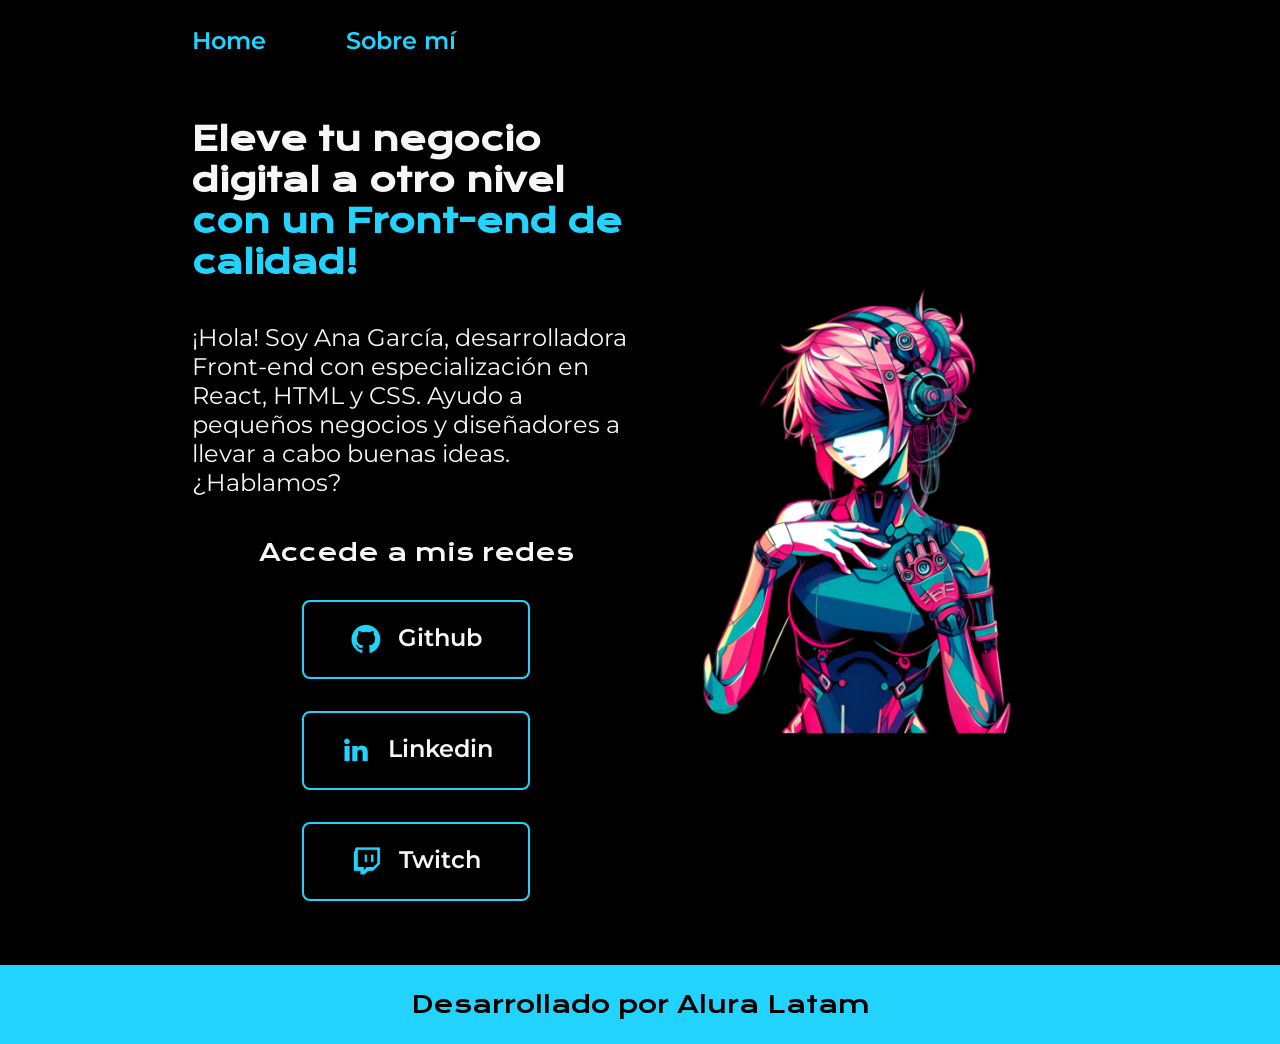
<file: Primera_web/index.html>
<!DOCTYPE html>
<html lang="en">
<head>
    <meta charset="UTF-8">
    <meta name="viewport" content="width=device-width, initial-scale=1.0">
    <title>Document</title>
    <link rel="stylesheet" href="styles/style.css">
</head>
<body>
    <header class="header">
        <nav class="header__menu">
            <a class="header__menu__link" href="index.html">Home</a>
            <a class="header__menu__link" href="about.html">Sobre mí</a>
        </nav>
    </header>
    <main class="presentacion">
        <section class="presentacion__contenido">
            <h1 class="presentacion__contenido__titulo">
                Eleve tu negocio digital a otro nivel 
                <strong class="titulo-destaque">con un Front-end de calidad!
                </strong></h1>
                <p class="presentacion__contenido__texto">¡Hola! Soy Ana García, desarrolladora Front-end con
                    especialización en React, HTML y CSS. Ayudo a pequeños
                    negocios y diseñadores a llevar a cabo buenas ideas.
                    ¿Hablamos?

                </p>
                <div class="presentacion__enlaces">
                    <h2 class="presentacion__enlaces__subtitulo">Accede a mis redes</h2>
                    <a class="presentacion__enlaces__link" href="https://github.com/">
                        <img src="./assets/github.png">
                        Github
                    </a>
                    <a class="presentacion__enlaces__link" href="https://linkedin.com/in/">
                        <img src="./assets/linkedin.png">
                        Linkedin
                    </a>
                    <a class="presentacion__enlaces__link" href="https://twitch.tv/">
                        <img src="./assets/twitch.png">
                        Twitch
                    </a>
                </div>
               
        </section>
            <img class="presentacion__imagen" src="./assets/imagen.png" alt="Foto de Ana García desarrolando un proyecto">
    </main>
    <footer class="footer">
        <p>Desarrollado por Alura Latam</p>
    </footer>
</body>
</html>
</file>
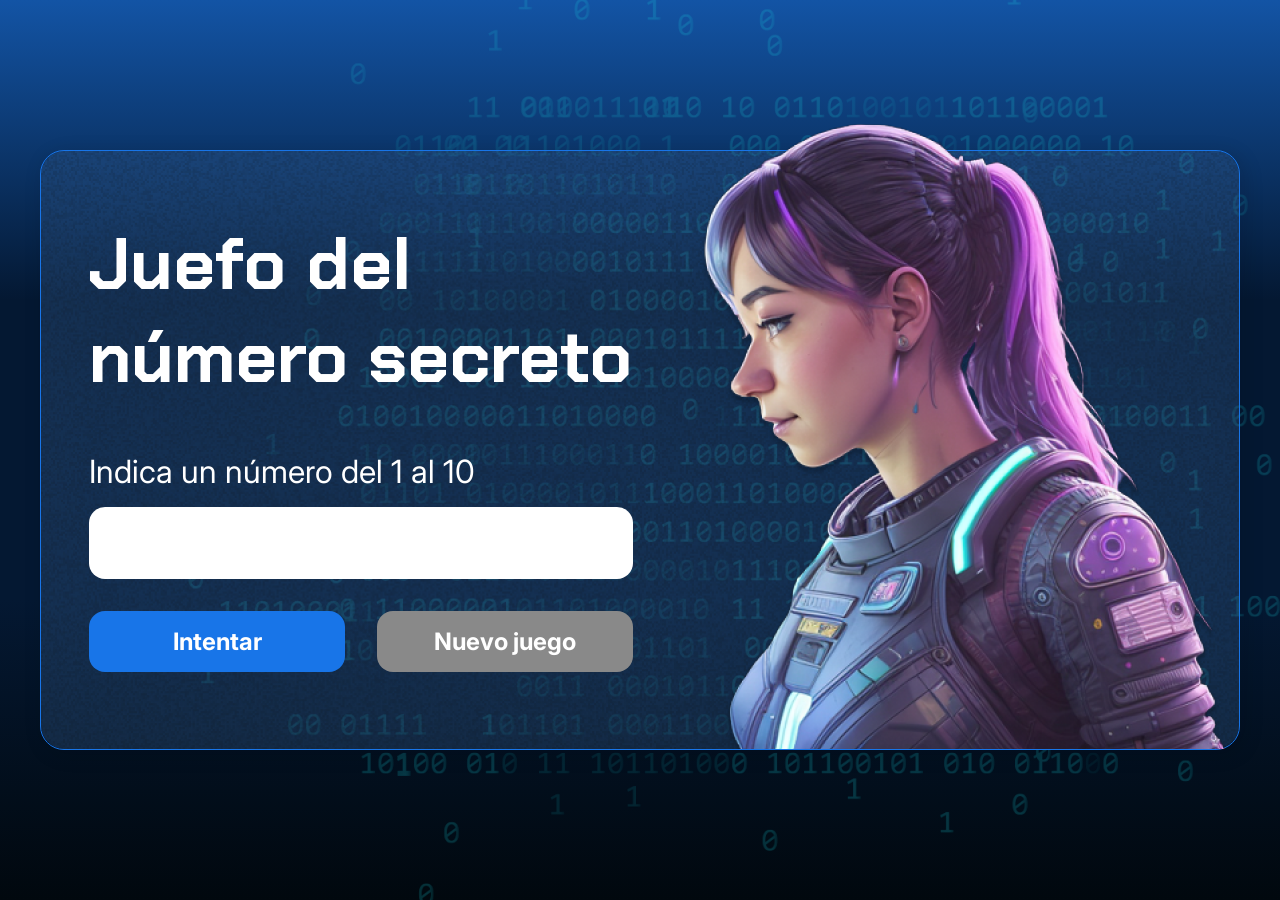
<file: Logica_Programacion/Html_JavaScript/js_game_2/index.html>
<!DOCTYPE html>
<html lang="pt-br">
  <head>
    <meta charset="UTF-8" />
    <meta name="viewport" content="width=device-width, initial-scale=1.0" />
    <link rel="preconnect" href="https://fonts.googleapis.com" />
    <link rel="preconnect" href="https://fonts.gstatic.com" crossorigin />
    <link
      href="https://fonts.googleapis.com/css2?family=Chakra+Petch:wght@700&family=Inter:wght@400;700&display=swap"
      rel="stylesheet"
    />
    <link rel="stylesheet" href="style.css" />
    <title>JS Game</title>
  </head>

  <body>
    <div class="container">
      <div class="container__contenido">
        <div class="container__informaciones">
          <div class="container__texto">
            <h1></h1>
            <p class="texto__parrafo"></p>
          </div>
          <input
            type="number"
            id="valorUsuario"
            min="1"
            max="10"
            class="container__input"
          />
          <div class="chute container__botones">
            <button onclick="verificarIntento();" class="container__boton">
              Intentar
            </button>
            <button onclick="reiniciarJuego();" class="container__boton" id="reiniciar" disabled>
              Nuevo juego
            </button>
          </div>
        </div>
        <img
          src="./img/ia.png"
          alt="Una persona mirando a la izquierda"
          class="container__imagen-persona"
        />
      </div>
    </div>

    <script src="app.js"></script>
  </body>
</html>
</file>
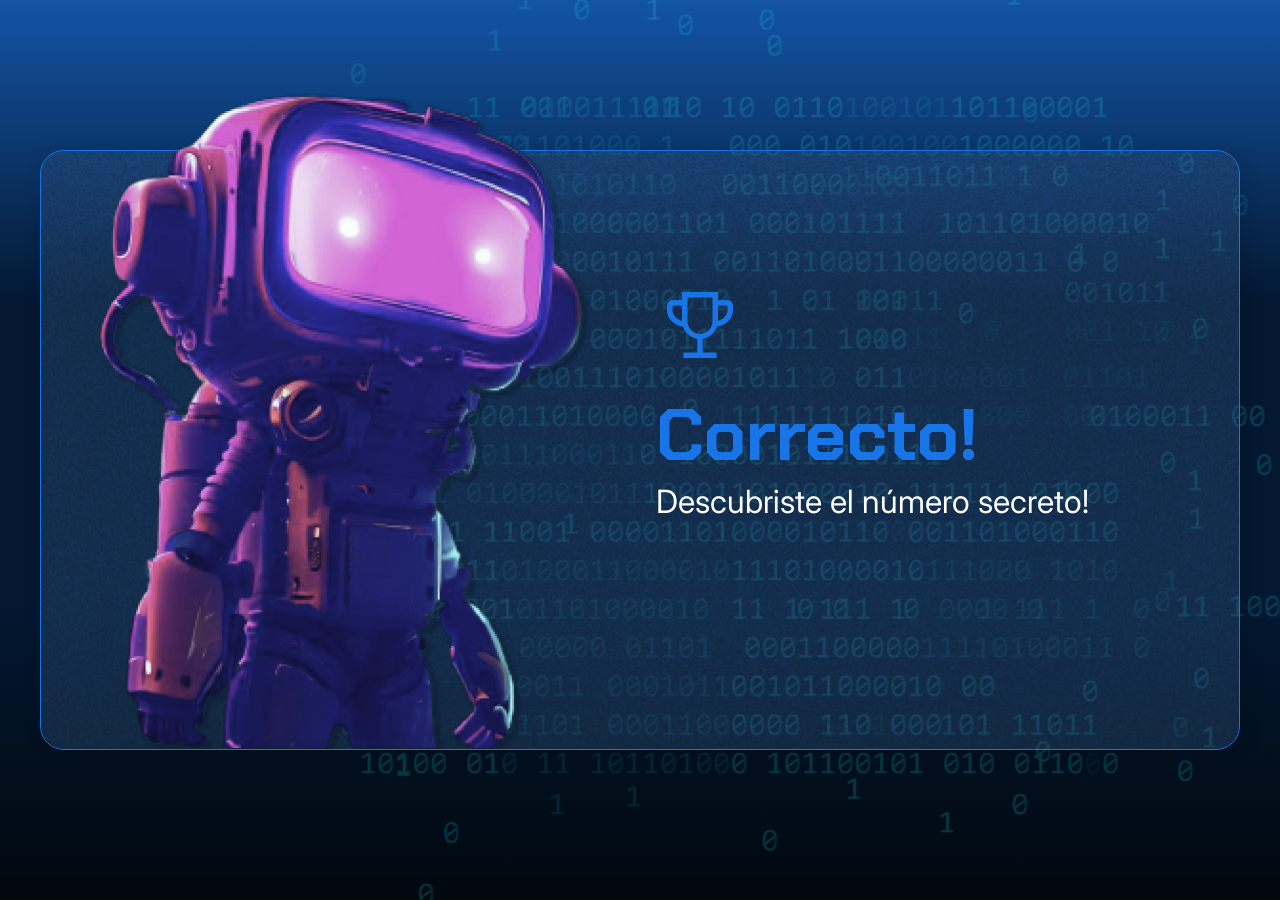
<file: Logica_Programacion/Javascript/js_game_primer_proyecto/index.html>
<!DOCTYPE html>
<html lang="en">

<head>
    <meta charset="UTF-8">
    <meta name="viewport" content="width=device-width, initial-scale=1.0">
    <link rel="preconnect" href="https://fonts.googleapis.com">
    <link rel="preconnect" href="https://fonts.gstatic.com" crossorigin>
    <link href="https://fonts.googleapis.com/css2?family=Chakra+Petch:wght@700&family=Inter:wght@400;700&display=swap"
        rel="stylesheet">
    <link rel="stylesheet" href="style.css">
    <title>JS Game</title>
</head>

<body>
    <div class="container">
        <div class="container__contenido">
            <img src="./img/robot.png" alt="Robot" class="container__imagen-robot" />
            <div class="container__informaciones">
                <img src="./img/trophy.png" alt="Icono de trofeo" />
                 <div class="container__texto">
                    <h1><span class="container__texto-azul">Correcto!</span></h1>
                    <h2>Descubriste el número secreto!</h2>
                </div>
            </div>
        </div>
    </div>
    <script src="app.js"></script>
</body>
</html>
</file>
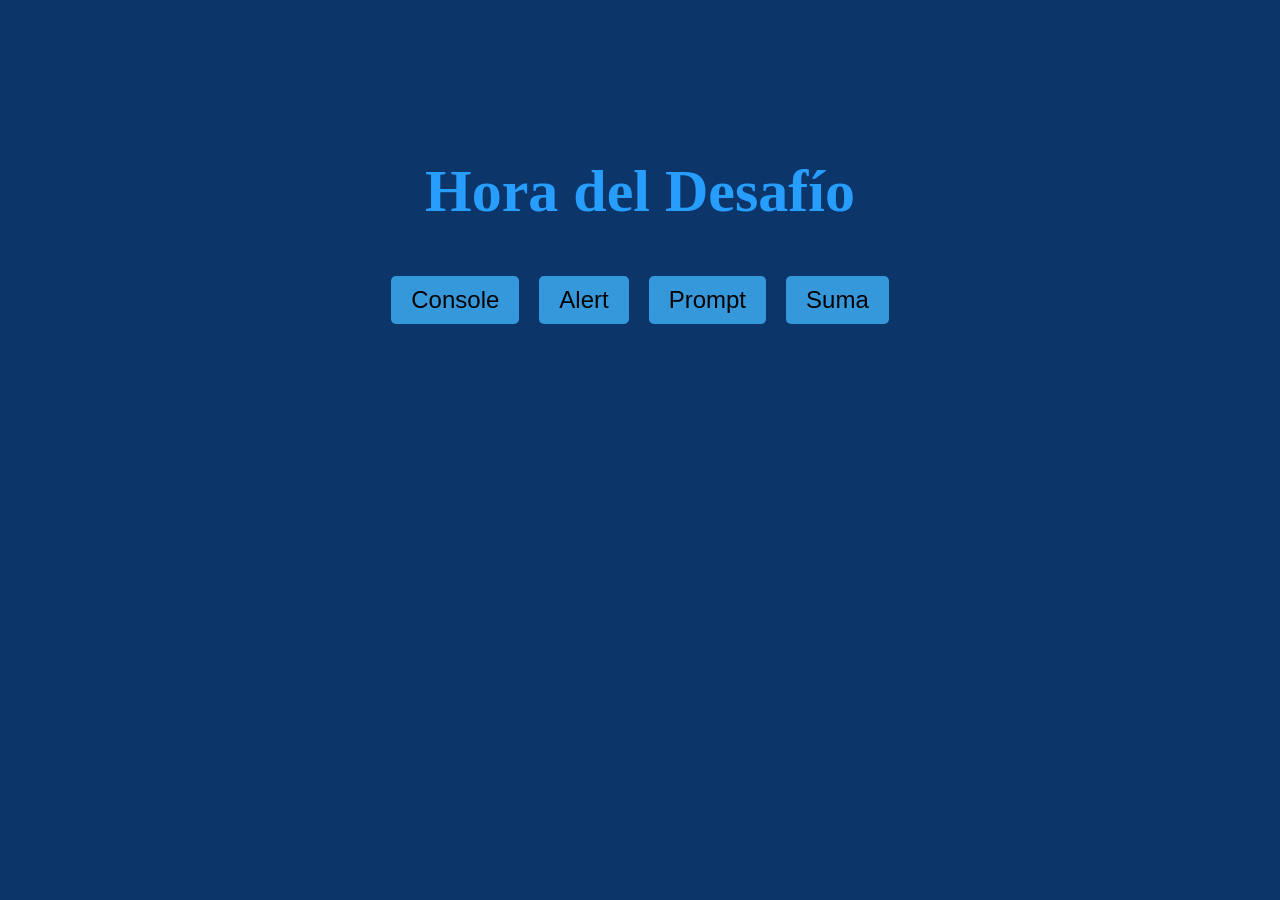
<file: Logica_Programacion/Html_JavaScript/Desafios/Desafio-1/index.html>
<!DOCTYPE html>
<html lang="en">
  <head>
    <meta charset="UTF-8" />
    <meta name="viewport" content="width=device-width, initial-scale=1.0" />
    <link rel="stylesheet" href="style.css" />
    <title>Document</title>
  </head>
  <body>
    <header>
      <h1></h1>
    </header>
    <main class="container">
      <button onclick="Console();" class="button">Console</button>
      <button onclick="Alert();" class="button">Alert</button>
      <button onclick="Prompt();" class="button">Prompt</button>
      <button onclick="Suma();" class="button">Suma</button>
    </main>

    <script src="script.js"></script>
  </body>
</html>
</file>
<file: Primera_web/styles/style.css>
@import url('https://fonts.googleapis.com/css2?family=Krona+One&family=Montserrat:wght@400;600&display=swap');


:root {
    --color-primaria: #000000;
    --color-secundaria: #F6F6F6;
    --color-terciaria: #22D4FD;
    --color-hover: #272727;

    --fuente-krona: 'Krona One', sans-serif;
    --fuente-montserrat: 'Montserrat', sans-serif;
}

* {
    padding: 0;
    margin:0;
}

body{
    box-sizing: border-box;
    background-color: var(--color-primaria);
    color: var(--color-secundaria);
}

.header{
    padding: 2% 0% 0% 15%;
}

.header__menu{
    display: flex;
    gap: 80px;
}
.header__menu__link{
    font-family: var(--fuente-montserrat);
    font-size: 1.5rem;
    font-weight: 600;
    color: var(--color-terciaria);
    text-decoration: none;

}



.presentacion {
    padding: 5% 15%;
    display: flex;
    align-items: center;
    justify-content: space-between;
}

.presentacion__contenido{
    width: 50%;
    display: flex;
    flex-direction: column;
    gap: 40px;
}


.presentacion__contenido__titulo{
    font-size: 2rem;
    font-family: var(--fuente-krona);
}

.titulo-destaque {
    color: var(--color-terciaria); ;
}

.presentacion__contenido__texto{
    font-size: 1.5rem;
    font-family: var(--fuente-montserrat);
}

.presentacion__enlaces{
    display: flex;
    flex-direction: column;
    justify-content: space-between;
    align-items: center;
    gap: 32px;
}

.presentacion__enlaces__subtitulo{
    font-family: var(--fuente-krona);
    font-weight: 400;
    font-size: 1.5rem;
}
.presentacion__enlaces__link{
      display: flex;
      justify-content: center;
      gap: 16px;
      border: 2px solid var(--color-terciaria);
      width: 50%;
      text-align: center;
      border-radius: 8px;
      font-size: 1.5rem;
      font-weight: 600;
      padding: 21.5px 0;
      text-decoration: none;
      color: var(--color-secundaria);
      font-family: var(--fuente-montserrat);
}

.presentacion__enlaces__link:hover{
    background-color: var(--color-hover);
}

.presentacion__imagen{
    width: 50%;
}

.footer{
    color:var(--color-primaria);
    background-color: var(--color-terciaria);
    padding: 24px;
    text-align: center;
    font-family: var(--fuente-krona);
    font-size: 1.5rem;
    font-weight: 400;
}

@media (max-width: 1200px) {

    .header{
         padding: 10%;  
    }
    .header__menu{
        justify-content: center;
    }
    .presentacion{
        flex-direction: column-reverse;
        padding: 5%;

    }

    .presentacion__contenido{
        width: auto;
    }
    
}
</file>
<file: Logica_Programacion/Html_JavaScript/js_game_2/style.css>
* {
    box-sizing: border-box;
    margin: 0;
    padding: 0;
    color: white;
}

body {
    background: linear-gradient(#1354A5 0%, #041832 33.33%, #041832 66.67%, #01080E 100%);
    height: 100vh;
    display: flex;
    align-items: center;
    justify-content: center;
}


body::before {
    background-image: url("img/code.png");
    background-repeat: no-repeat;
    background-position: right;
    content: "";
    display: block;
    position: absolute;
    width: 100%;
    height: 100%;
    opacity: 0.4;
}

.container {
    width: 1200px;
    height: 600px;
    display: flex;
    align-items: center;
    justify-content: space-between;
    border-radius: 24px;
    border: 1px solid #1875E8;
    box-shadow: 4px 4px 20px 0px rgba(1, 8, 14, 0.15);
    background-image: url("img/Ruido.png");
    background-size: 100% 100%;
    position: relative;
}


.container__contenido {
    display: flex;
    align-items: center;
    position: absolute;
    bottom: 0;
}

.container__informaciones {
    flex: 1;
    padding: 3rem;
}

.container__boton {
    border-radius: 16px;
    background: #1875E8;
    padding: 16px 24px;
    width: 100%;
    font-size: 24px;
    font-weight: 700;
    border: none;
    margin-top: 2rem;
}

.container__boton:disabled {
    background: #898989;
}

.container__texto {
    margin: 16px 0 16px 0;
}

.container__texto-azul {
    color: #1875E8;
}

.container__input {
    width: 100%;
    height: 72px;
    border-radius: 16px;
    background-color: #FFF;
    border: none;
    color: #1875E8;
    padding: 2rem;
    font-size: 24px;
    font-weight: 700;
    font-family: 'Inter', sans-serif;
}

.container__botones {
    display: flex;
    gap: 2em;
}

h1 {
    font-family: 'Chakra Petch', sans-serif;
    font-size: 72px;
    padding-bottom: 3rem;
}

p,
button {
    font-family: 'Inter', sans-serif;
}

.texto__parrafo {
    font-size: 32px;
    font-weight: 400;
}
</file>
<file: Logica_Programacion/Javascript/js_game_primer_proyecto/style.css>
* {
    box-sizing: border-box;
    margin: 0;
    padding: 0;
    color: white;
}

body {
    background: linear-gradient(#1354A5 0%, #041832 33.33%, #041832 66.67%, #01080E 100%);
    height: 100vh;
    display: flex;
    align-items: center;
    justify-content: center;
}


body::before {
    background-image: url("img/code.png");
    background-repeat: no-repeat;
    background-position: right;
    content: "";
    display: block;
    position: absolute;
    width: 100%;
    height: 100%;
    opacity: 0.4;
}

.container {
    width: 1200px;
    height: 600px;
    display: flex;
    align-items: center;
    justify-content: space-between;
    border-radius: 24px;
    border: 1px solid #1875E8;
    box-shadow: 4px 4px 20px 0px rgba(1, 8, 14, 0.15);
    background-image: url("img/Ruido.png");
    background-size: 100% 100%;
    position: relative;
}

.container__contenido {
    display: flex;
    align-items: center;
    position: absolute;
    bottom: 0;
}

.container__informaciones {
    flex: 1;
    padding: 20px;
}

.container__boton {
    border-radius: 16px;
    background: #1875E8;
    padding: 16px 24px;
    width: 100%;
    font-size: 24px;
    font-weight: 700;
    border: none;
    margin-top: 16px;
}

.container__texto {
    margin: 16px 0 16px 0;
}

.container__texto-azul {
    color: #1875E8;
}

h1 {
    font-family: 'Chakra Petch', sans-serif;
    font-size: 72px;
}

h2,
p,
button {
    font-family: 'Inter', sans-serif;
}

h2 {
    font-size: 32px;
    font-weight: 400;
}
</file>
<file: Logica_Programacion/Html_JavaScript/Desafios/Desafio-1/style.css>
header {
  text-align: center;
  font-size: 30px;
  color: #279eff;
}

main,
html {
  margin: 0;
  padding: 0;
  height: 50%;
  display: flex;
  justify-content: center;
  align-items: center;
  background-color: #0c356a;
}

.container {
  text-align: center;
  color: #279eff;
}

.button {
  padding: 10px 20px;
  margin: 10px;
  font-size: 24px;
  border: none;
  background-color: #3498db;
  cursor: pointer;
  border-radius: 5px;
}

.button:hover {
  background-color: #2980b9;
}
</file>
